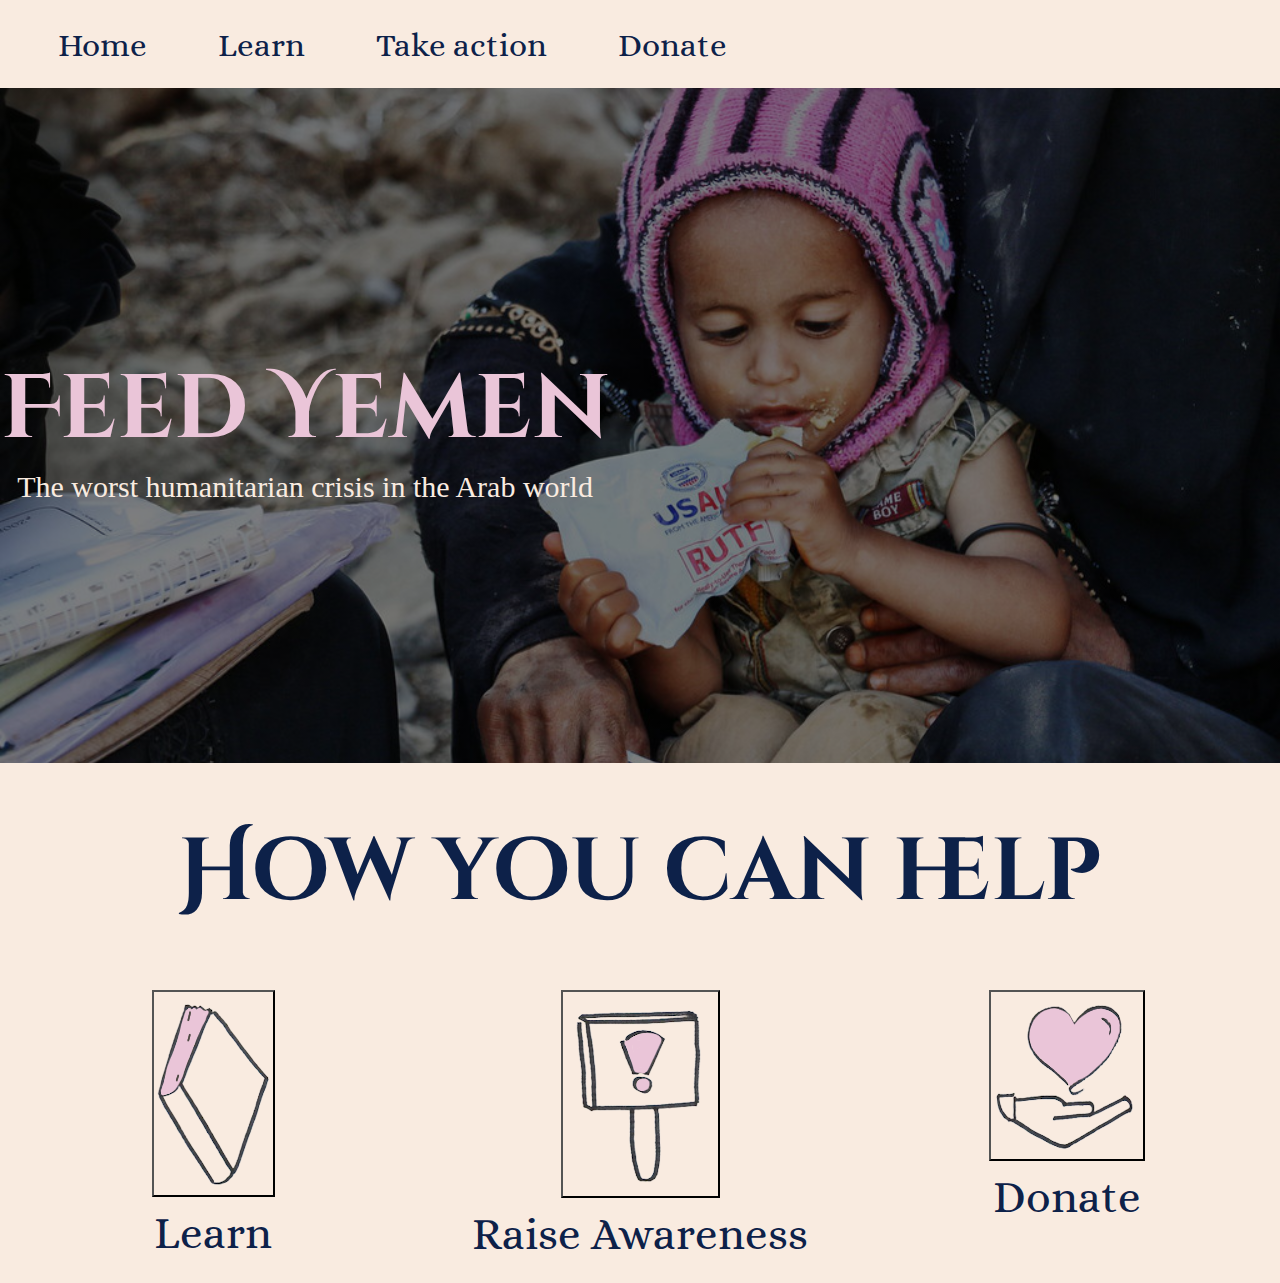
<file: index.html>
<!DOCTYPE html>
<html>
  <head>
   <link rel="preconnect" href="https://fonts.googleapis.com"> 
<link rel="preconnect" href="https://fonts.gstatic.com" crossorigin> 
<link href="https://fonts.googleapis.com/css2?family=Roboto+Mono:wght@700&display=swap" rel="stylesheet">

<link rel="preconnect" href="https://fonts.googleapis.com"> 
<link rel="preconnect" href="https://fonts.gstatic.com" crossorigin> 
<link href="https://fonts.googleapis.com/css2?family=Dekko&display=swap" rel="stylesheet">

<link rel="preconnect" href="https://fonts.googleapis.com"> 
<link rel="preconnect" href="https://fonts.gstatic.com" crossorigin> 
<link href="https://fonts.googleapis.com/css2?family=Cinzel+Decorative:wght@900&display=swap" rel="stylesheet">

<link rel="preconnect" href="https://fonts.googleapis.com"> 
<link rel="preconnect" href="https://fonts.gstatic.com" crossorigin> 
<link href="https://fonts.googleapis.com/css2?family=Andada+Pro:wght@800&family=Cinzel+Decorative:wght@900&display=swap" rel="stylesheet">

<link rel="preconnect" href="https://fonts.googleapis.com"> 
<link rel="preconnect" href="https://fonts.gstatic.com" crossorigin> 
<link href="https://fonts.googleapis.com/css2?family=Alice&display=swap" rel="stylesheet">



    <title>Feed Yemen</title>
    <meta charset="utf-8" />
	  <meta http-equiv="X-UA-Compatible" content="IE=edge" />
	  <meta name="viewport" content="width=device-width, initial-scale=1" />

	  <!-- link the webpage's stylesheet -->
	  <link rel="stylesheet" href="/style.css" />

	  <!-- link the webpage's JavaScript file -->
	  <script src="/script.js" defer></script>

  </head>
  
  <body>

    <nav>
        <ol>
          <li>
            <a href="index.html">Home</a>
          </li>
          <li>
            <a href="fact.html">Learn</a>
            </li>
            <li>
              <a href="email.html">Take action</a>
            </li>
            <li>
              <a href="donate.html">Donate</a>
              </li>
        </ol>
      </nav>
    
      <div class="hero-image">
    <div class="hero-text">

    <h1 id="feed">Feed Yemen</h1>
      
      <p id="under">The worst humanitarian crisis in the Arab world</p>

    </div>
    </div>
    
    <h2 id="title">How you can help</h2>

<div class="flex-container">

<div class="icons">
   <button id="book"> <a href="fact.html"> <img src="assets/bookUse.png" class="learn" alt="A drawing of a closed book with pink paper."> </a>
</button>
    <p id="te">Learn</p>
      </div>

<div class="icons">
    <button id="sign"> <a href="email.html"> <img src="assets/signUse.png" class="raiseAwareness" alt="A drawing of a sign with a pink exclamation mark in the center."> </a> 
    </button>
   

    <p id="te">Raise Awareness</p>
    </div>

<div class="icons">
   <button id="dmo"> <a href="donate.html"> <img src="assets/heartUse.png" class="donate" alt="A drawing of a hand holding a floating pink heart."> </a>
   </button>
  
<p id="te">Donate</p>
  </div>

</div>

  </body>
</html>
</file>
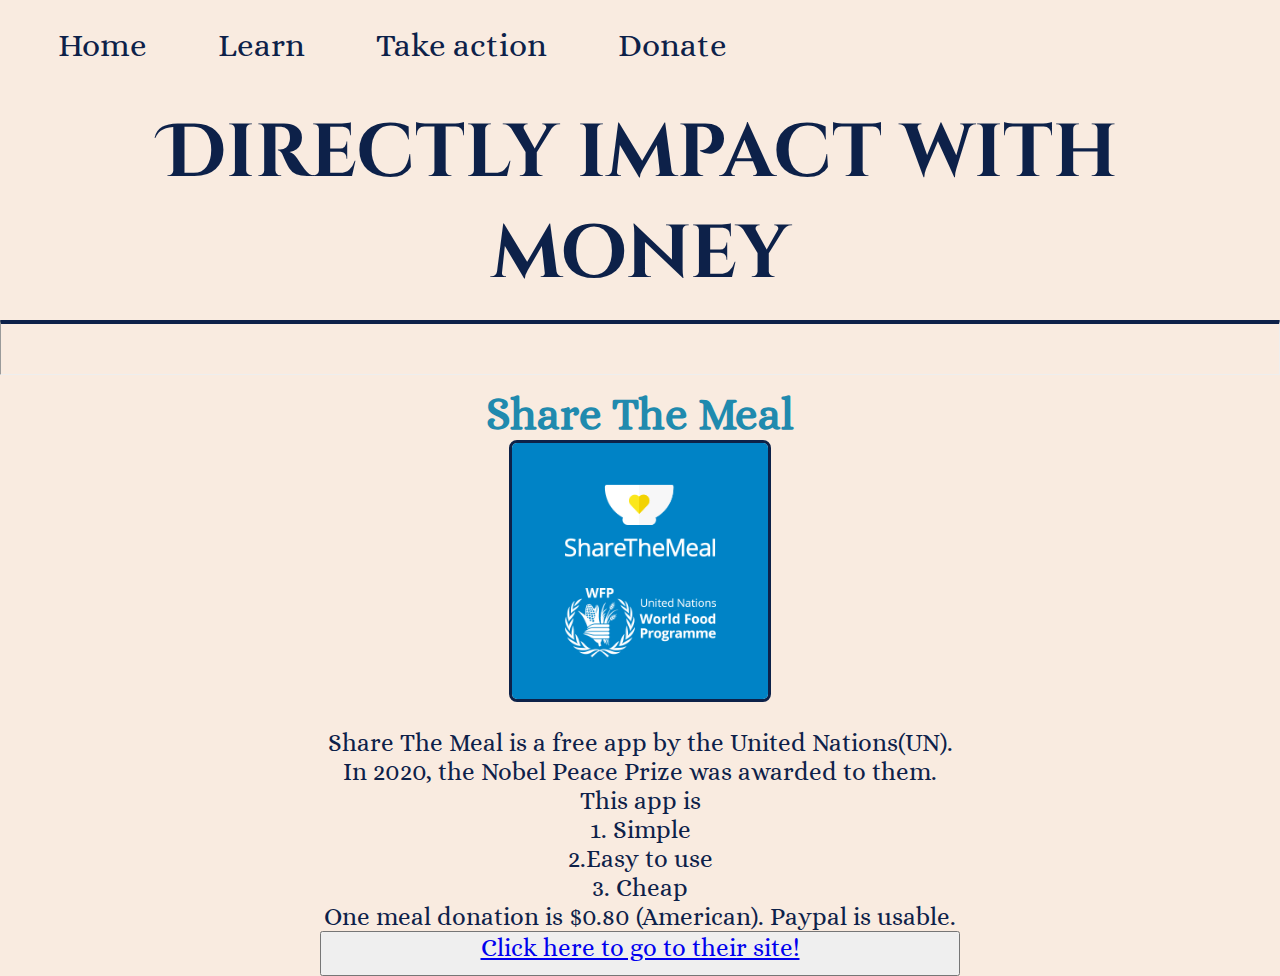
<file: donate.html>
<!DOCTYPE html>
<html>
  <head>
    <link rel="preconnect" href="https://fonts.googleapis.com"> 
<link rel="preconnect" href="https://fonts.gstatic.com" crossorigin> 
<link href="https://fonts.googleapis.com/css2?family=Roboto+Mono:wght@700&display=swap" rel="stylesheet">

<link rel="preconnect" href="https://fonts.googleapis.com"> 
<link rel="preconnect" href="https://fonts.gstatic.com" crossorigin> 
<link href="https://fonts.googleapis.com/css2?family=Dekko&display=swap" rel="stylesheet">

<link rel="preconnect" href="https://fonts.googleapis.com"> 
<link rel="preconnect" href="https://fonts.gstatic.com" crossorigin> 
<link href="https://fonts.googleapis.com/css2?family=Cinzel+Decorative:wght@900&display=swap" rel="stylesheet">

<link rel="preconnect" href="https://fonts.googleapis.com"> 
<link rel="preconnect" href="https://fonts.gstatic.com" crossorigin> 
<link href="https://fonts.googleapis.com/css2?family=Andada+Pro:wght@800&family=Cinzel+Decorative:wght@900&display=swap" rel="stylesheet">

<link rel="preconnect" href="https://fonts.googleapis.com"> 
<link rel="preconnect" href="https://fonts.gstatic.com" crossorigin> 
<link href="https://fonts.googleapis.com/css2?family=Alice&display=swap" rel="stylesheet">


    <title>Feed Yemen</title>
    <meta charset="utf-8" />
	  <meta http-equiv="X-UA-Compatible" content="IE=edge" />
	  <meta name="viewport" content="width=device-width, initial-scale=1" />

	  <!-- link the webpage's stylesheet -->
	  <link rel="stylesheet" href="/style.css" />

	  <!-- link the webpage's JavaScript file -->
	  <script src="/script.js" defer></script>

  </head>
  
  <body>

    <nav>
        <ol>
          <li>
            <a href="index.html">Home</a>
          </li>
          <li>
            <a href="fact.html">Learn</a>
            </li>
            <li>
              <a href="email.html">Take action</a>
            </li>
            <li>
              <a href="donate.html">Donate</a>
              </li>
        </ol>
      </nav>

<h1 id="dtitle">Directly impact with money</h1>

 <hr class="rounded">

 <h2 id="StM">Share The Meal</h2>

<img src="assets/share.png" class="share" alt="A blue background with a bowl containing a golden heart in the top center and the words Share the Meal beneath it. underneath it all is the logo of the World Food Program beneath it.">

<div class="t">
<p>Share The Meal is a free app by the United Nations(UN).</p> <p>In 2020, the Nobel Peace Prize was awarded to them.</p> <p>This app is</p> <p>1. Simple</p> <p>2.Easy to use</p> <p>3. Cheap</p> <p>One meal donation is $0.80 (American). Paypal is usable.</p> </div>
<button id="button"> <a href="https://sharethemeal.org">Click here to go to their site!</a></button>




        
  </body>
</html>
</file>
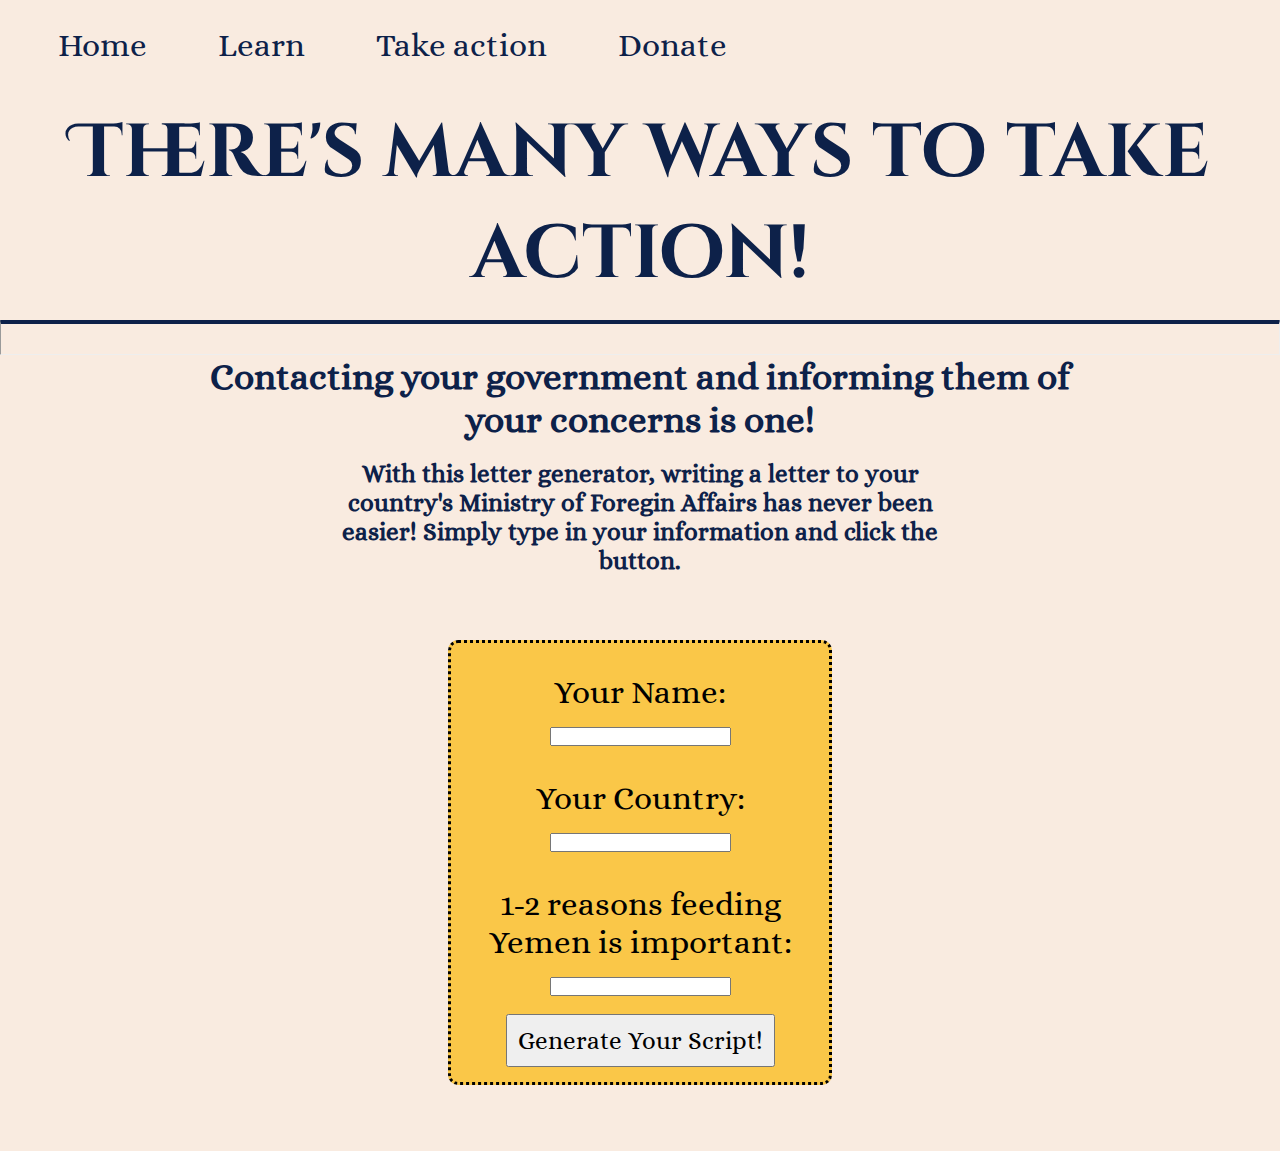
<file: email.html>
<!DOCTYPE html>
<html>
  <head>
  <link rel="preconnect" href="https://fonts.googleapis.com"> 
<link rel="preconnect" href="https://fonts.gstatic.com" crossorigin> 
<link href="https://fonts.googleapis.com/css2?family=Roboto+Mono:wght@700&display=swap" rel="stylesheet">

<link rel="preconnect" href="https://fonts.googleapis.com"> 
<link rel="preconnect" href="https://fonts.gstatic.com" crossorigin> 
<link href="https://fonts.googleapis.com/css2?family=Dekko&display=swap" rel="stylesheet">

<link rel="preconnect" href="https://fonts.googleapis.com"> 
<link rel="preconnect" href="https://fonts.gstatic.com" crossorigin> 
<link href="https://fonts.googleapis.com/css2?family=Cinzel+Decorative:wght@900&display=swap" rel="stylesheet">

<link rel="preconnect" href="https://fonts.googleapis.com"> 
<link rel="preconnect" href="https://fonts.gstatic.com" crossorigin> 
<link href="https://fonts.googleapis.com/css2?family=Andada+Pro:wght@800&family=Cinzel+Decorative:wght@900&display=swap" rel="stylesheet">

<link rel="preconnect" href="https://fonts.googleapis.com"> 
<link rel="preconnect" href="https://fonts.gstatic.com" crossorigin> 
<link href="https://fonts.googleapis.com/css2?family=Alice&display=swap" rel="stylesheet">


    <title>Feed Yemen</title>
    <meta charset="utf-8" />
	  <meta http-equiv="X-UA-Compatible" content="IE=edge" />
	  <meta name="viewport" content="width=device-width, initial-scale=1" />

	  <!-- link the webpage's stylesheet -->
	  <link rel="stylesheet" href="/style.css" />

	  <!-- link the webpage's JavaScript file -->
	  <script src="/script.js" defer></script>

  </head>
  
  <body>

    <nav>
        <ol>
          <li>
            <a href="index.html">Home</a>
          </li>
          <li>
            <a href="fact.html">Learn</a>
            </li>
            <li>
              <a href="email.html">Take action</a>
            </li>
            <li>
              <a href="donate.html">Donate</a>
              </li>
        </ol>
      </nav>
<h1 id="main1">There's many ways to take action!</h1>  
 <hr class="rounded2">

<h1 id="main2"> Contacting your government and informing them of your concerns is one!</h1>

<br/>

      <h2 id="takeAtitle">With this letter generator, writing a letter to your country's Ministry of Foregin Affairs has never been easier! Simply type in your information and click the button.</h2>


<div class="scriptQues">
  <div class="scriptItem">
    <label for="yourName">Your Name: </label>
    <input type="text" id="name">
  </div>

  <div class="scriptItem">
    <label for="yourLocation">Your Country: </label>
    <input type="text" id="location">
  </div>

  <div class="scriptItem">
    <label for="yourConcern">1-2 reasons feeding Yemen is important: </label>

    <br/>

    <input type="text" id="concern">
    </div>

    <button id="scriptBtn">Generate Your Script!</button>

    </div>

<br/>

<p id="scriptReturned"></p>

<br/>





        
  </body>
</html>
</file>
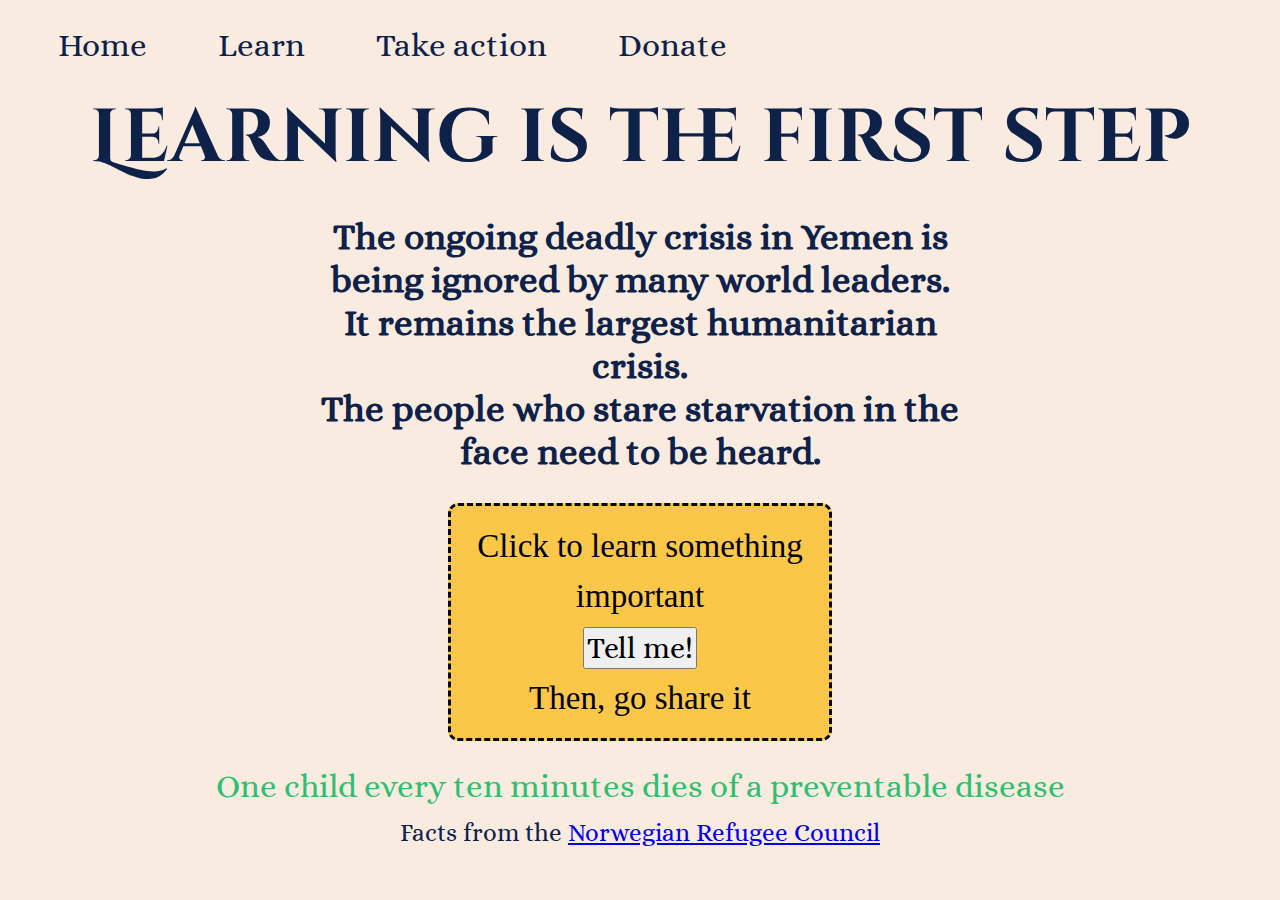
<file: fact.html>
<!DOCTYPE html>
<html>
  <head>
  <link rel="preconnect" href="https://fonts.googleapis.com"> 
<link rel="preconnect" href="https://fonts.gstatic.com" crossorigin> 
<link href="https://fonts.googleapis.com/css2?family=Roboto+Mono:wght@700&display=swap" rel="stylesheet">

<link rel="preconnect" href="https://fonts.googleapis.com"> 
<link rel="preconnect" href="https://fonts.gstatic.com" crossorigin> 
<link href="https://fonts.googleapis.com/css2?family=Dekko&display=swap" rel="stylesheet">

<link rel="preconnect" href="https://fonts.googleapis.com"> 
<link rel="preconnect" href="https://fonts.gstatic.com" crossorigin> 
<link href="https://fonts.googleapis.com/css2?family=Cinzel+Decorative:wght@900&display=swap" rel="stylesheet">

<link rel="preconnect" href="https://fonts.googleapis.com"> 
<link rel="preconnect" href="https://fonts.gstatic.com" crossorigin> 
<link href="https://fonts.googleapis.com/css2?family=Andada+Pro:wght@800&family=Cinzel+Decorative:wght@900&display=swap" rel="stylesheet">

<link rel="preconnect" href="https://fonts.googleapis.com"> 
<link rel="preconnect" href="https://fonts.gstatic.com" crossorigin> 
<link href="https://fonts.googleapis.com/css2?family=Alice&display=swap" rel="stylesheet">


    <title>Feed Yemen</title>
    <meta charset="utf-8" />
	  <meta http-equiv="X-UA-Compatible" content="IE=edge" />
	  <meta name="viewport" content="width=device-width, initial-scale=1" />

	  <!-- link the webpage's stylesheet -->
	  <link rel="stylesheet" href="/style.css" />

	  <!-- link the webpage's JavaScript file -->
	  <script src="/script.js" defer></script>

  </head>
  
  <body>

    <nav>
        <ol>
          <li>
            <a href="index.html">Home</a>
          </li>
          <li>
            <a href="fact.html">Learn</a>
            </li>
            <li>
              <a href="email.html">Take action</a>
            </li>
            <li>
              <a href="donate.html">Donate</a>
              </li>
        </ol>
      </nav>

<h1 id="LS">Learning is the first step</h1>
<div class="entry">
<h3>The ongoing deadly crisis in Yemen is being ignored by many world leaders. It remains the largest humanitarian crisis.</h3> <h3>The people who stare starvation in the face need to be heard.</h3>
</div>

<div class="boxY">
  <p>Click to learn something important</p>

  <button id="factBtn">Tell me!</button>

  <p>Then, go share it</p>
</div>

<p id="fact">One child every ten minutes dies of a preventable disease</p>

<p class="attribution">Facts from the <a href="https://www.nrc.no/perspectives/2021/ten-facts-about-the-deadly-crisis-in-yemen/">Norwegian Refugee Council</a></p>




        
  </body>
</html>
</file>
<file: style.css>
/* STYLE SECTIONING TAGS */
* { /* Reset the space of the webpage */
   margin: 0%;
   padding: 0px;
}

body {
    background-color: #F9EBE0;
}

body, html {
    height: 100%;
}

 .hero-image {
   background-image: linear-gradient(rgba(0, 0, 0, 0.5), rgba(0, 0, 0, 0.5)), url("assets/gbuse.jpg");
   height: 75%;
   background-position: center;
   background-repeat: no-repeat;
   background-size: cover;
   position: relative;
 }
 
 .hero-text {
  text-align: center;
  position: absolute;
  top: 50%;
  left: 50%;
  transform: translate(-105%, -50%);
  color: #F9EBE0;
  font-size: 30px;
font-family: font-family: 'Andada Pro', serif;
}


/* STYLE TEXT */

#feed {
  color: #EAC5D8;
font-size: 300%; 
font-family: 'Cinzel Decorative', cursive;
}

#title {
  margin-top: 5px;
  padding: 45px;
  text-align: center;
  color: #0D2149;
  font-size: 550%;
  font-family: 'Cinzel Decorative', cursive;
}

#dtitle {
  color: #0D2149;
  text-align: center;
  padding: 15px;
  font-size: 75px;
  font-family: 'Cinzel Decorative', cursive;
}

hr.rounded {
  border-top: 4px solid #0D2149;
  border-radius: 1px;
  padding: 25px;
}

#StM {
  text-align: center;
  padding-top: 13px;
  color: #208AAE;
  font-size: 45px;
  font-family: 'Alice', serif;
}

.t {
  text-align: center;
  color: #0D2149;
  font-size: 25px;
  padding-right: 25%;
  padding-left: 25%;
  padding-top: 2%;

font-family: 'Alice', serif;
}

#te {
  padding: 10px;
   color: #0D2149;
font-size: 45px;
 text-align: center;
font-family: 'Alice', serif;
}

#button {
  padding-bottom: 1%;
  font-size: 25px;
  text-align: center;
   display: block;
  margin-left: auto;
  margin-right: auto;
  width: 50%;
  font-family: 'Alice', serif;
}

/* FACTS */
#LS {
  text-align: center;
  font-size: 75px;
  color: #0D2149;
  padding-bottom: 1%;
  font-family: 'Cinzel Decorative', cursive;
}
.entry {
text-align: center;
font-size: 32px;
color: #0D2149;
padding-right: 25%;
padding-left: 25%;
padding-top: 1%;
font-family: 'Alice', serif;
}

.boxY {
   background: #FAC748;
  border-radius: 10px;
  border-style: dashed;

  padding: 15px;

   margin-top: 30px;
  margin-left: 35%;
  margin-right: 35%;

  text-align: center;
  line-height: 1.535em;
  font-size: 33px;
}

#factBtn {
  font-size: 30px;
  padding: 2px;
  text-align: center;
  font-family: 'Alice', serif;
}

#fact {
  font-size: 33px;
  text-align: center;
  color: #2FBF71;
  padding-top: 2%;
  font-family: 'Alice', serif;
}

.attribution {
  font-size: 25px;
  text-align: center;
  color:#0D2149;
margin-top: 1%;
font-family: 'Alice', serif;
padding-bottom: 3%;
}
/* EMAIL */
#main1 {
  color: #0D2149;
  text-align: center;
  font-size: 75px;
  padding: 15px;
  font-family: 'Cinzel Decorative', cursive;
}

hr.rounded2 {
  border-top: 4px solid #0D2149;
  border-radius: 1px;
  padding: 15px;
}

#main2 {
    color: #0D2149;
  text-align: center;
  font-size: 37px;
  margin-left: 15%;
  margin-right: 15%;
 font-family: 'Alice', serif;
}

#takeAtitle {
  color: #0D2149;
  text-align: center;
  padding-bottom: 35px;
  font-size: 25px;
  padding-left: 25%;
  padding-right:25%;
  font-family: 'Alice', serif;
}

.scriptQues {
   background: #FAC748;
  border-radius: 10px;
  border-style: dotted;

  padding: 15px;

  margin-top:30px;
  margin-left:35%;
  margin-right:35%;

  text-align: center;
  color: black;
  font-size: 33px;
font-family: 'Alice', serif;
}

.scriptItem {
  padding: 15px;
}

#scriptReturned {
  padding: 15px;
  font-size: 45px;
  text-align: center;
  color: #0D2149;
  padding-right: 25%;
  padding-left: 25%;
  font-family: 'Alice', serif;
}

#scriptBtn {
  padding: 10px;
  font-size: 25px;
  font-family: 'Alice', serif;
}
/* STYLE IMAGES */

#book {
  background-color: #F9EBE0;
}

#sign {
    background-color: #F9EBE0;

}

#dmo {
      background-color: #F9EBE0;

}

.icons:hover {

  animation: shake 1.59s; 

  animation-iteration-count: infinite; 
}

@keyframes shake {
  0% { transform: translate(1px, 1px) rotate(0deg); }
  10% { transform: translate(-1px, -2px) rotate(-1deg); }
  20% { transform: translate(-3px, 0px) rotate(1deg); }
  30% { transform: translate(3px, 2px) rotate(0deg); }
  40% { transform: translate(1px, -1px) rotate(1deg); }
  50% { transform: translate(-1px, 2px) rotate(-1deg); }
  60% { transform: translate(-3px, 1px) rotate(0deg); }
  70% { transform: translate(3px, 1px) rotate(-1deg); }
  80% { transform: translate(-1px, -1px) rotate(1deg); }
  90% { transform: translate(1px, 2px) rotate(0deg); }
  100% { transform: translate(1px, -2px) rotate(-1deg); }
}


.flex-container {
  display: flex;
  flex-direction: row;
  flex-wrap: nowrap;

}

.icons {
  flex-basis: 100%;
  margin: 1%;
   color: #0D2149;
size: 150%;
 text-align: center;
 width: 100%;
}


.share {
  display: block;
  margin-left: auto;
  margin-right: auto;
  width: 20%;
  border-style: solid;
  border-color: #0D2149;
  border-width: 3px;
  border-radius: 8px;
}

@media screen and (max-width: 850px) {

.flex-container {

  flex-wrap: wrap;
  width: 100%;

}
.share {
  display: block;
  margin-left: auto;
  margin-right: auto;
  width: 75%;
}
}
@media screen and (max-width: 850px) {

.hero-text {
  text-align: center;
  position: absolute;
  top: 50%;
  left: 50%;
  transform: translate(-50%, -50%);
  color: #F9EBE0;
  size: 100%;

}
}

/* STYLE NAV BAR */
ol {
  list-style-type: none;
  background-color: #F9EBE0;
  overflow: hidden;
  padding: 1em;
  text-align: left;
  font-size: 25px;
font-family: 'Alice', serif;
}

li {
display: inline;
}

li a {
  text-decoration: none;
color: #0D2149;
font-size: 1.3em;
padding: 1em;
}

li a:hover {
  background-color: #EAC5D8
}

/* STYLE BUTTONS */

/* ADD MORE! */
</file>
